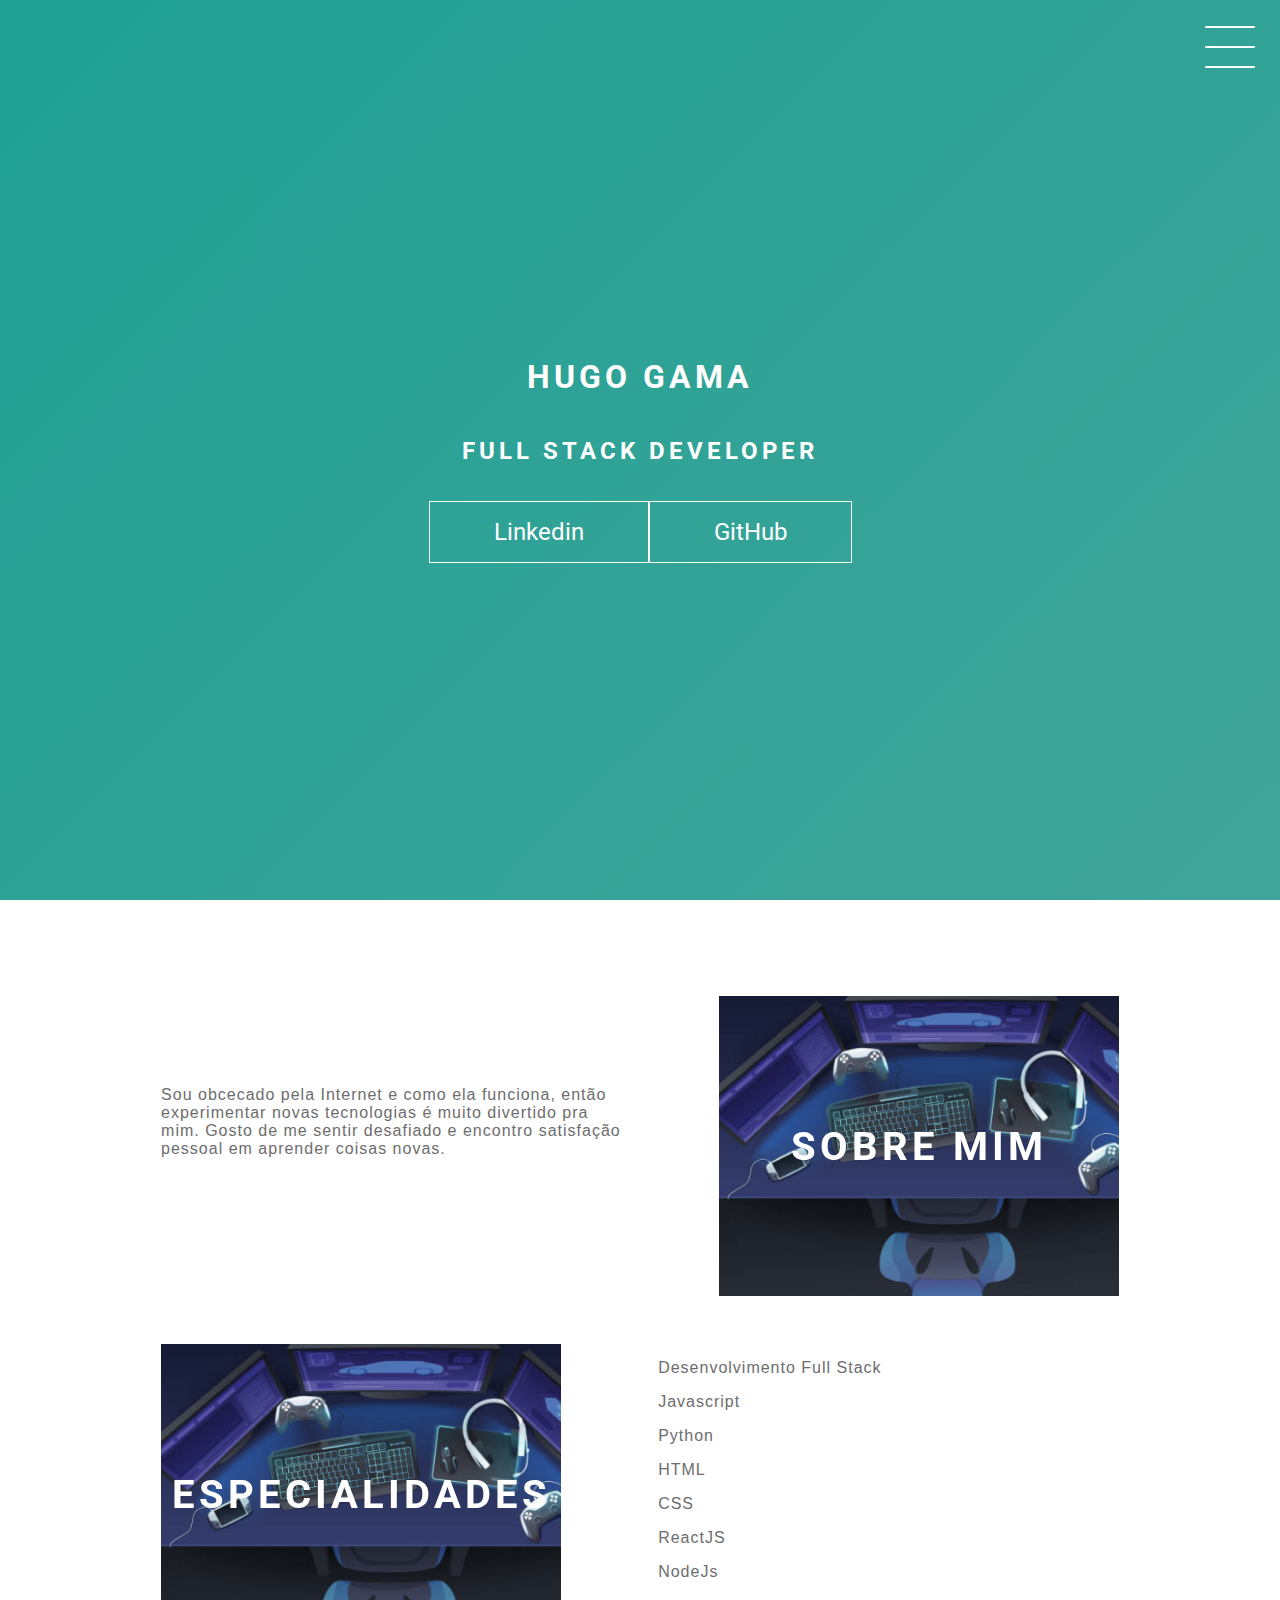
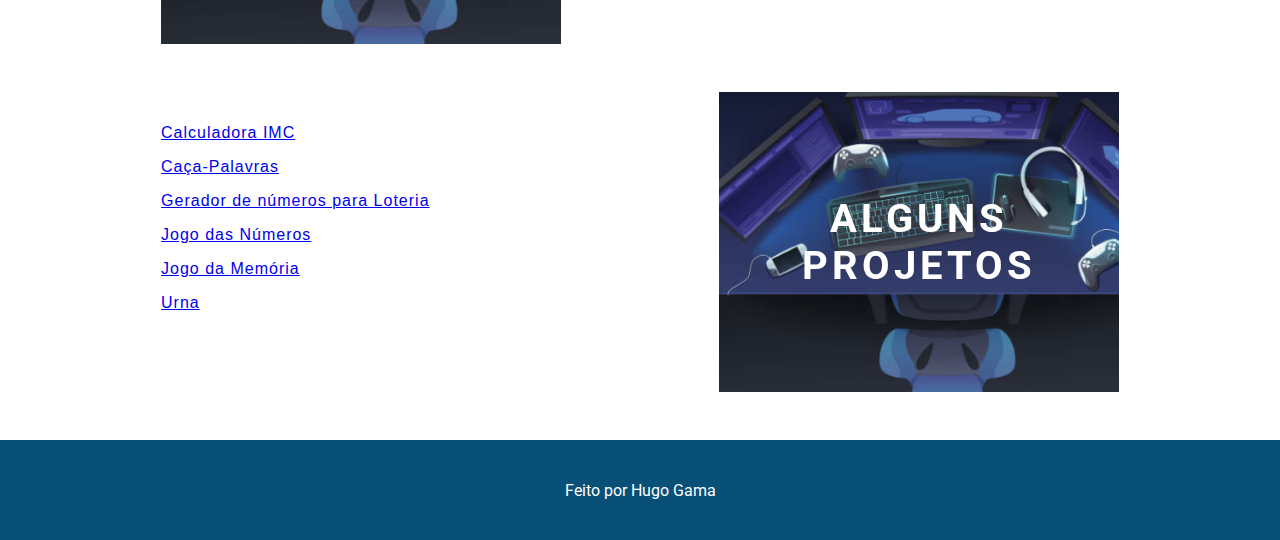
<file: index.html>
<!DOCTYPE html>
<html lang="en">
<head>
    <meta charset="UTF-8">
    <meta http-equiv="X-UA-Compatible" content="IE=edge">
    <meta name="viewport" content="width=device-width, initial-scale=1.0">
    <link rel="stylesheet" href="./assets/CSS/styles.css">
    <title>Portfolio Hugo Gama</title>
</head>
<body>
    <header class="header-wrapper">
        <div class="header">
            <div class="checkbox-container">
                <div class="checkbox-wrapper">
                    <input type="checkbox" id="toggle">
                    <label class="checkbox" for="toggle">
                        <div class="trace"></div>
                        <div class="trace"></div>
                        <div class="trace"></div>
                    </label>
                    <div class="menu"></div>
                    <nav class="menu-items">
                        <ul>
                            <li>
                                <a href="./index.html">Home</a>
                            </li>
                            <li>
                                <a href="./projetos.html">Projetos</a>
                            </li>
                        </ul>
                    </nav>
                </div>
            </div>
        </div>
        <h1>Hugo Gama</h1>
        <h2>Full Stack Developer</h2>
        <div class="social-media">
            <a href="https://www.linkedin.com/in/hugo-luiz-santos-aa7a957b/" target="_blank">Linkedin</a>
            <a href="https://github.com/hugoluiz1984" target="_blank">GitHub</a>
        </div>
    </header>
    <main class="container">
        <div class="card-container">
            <div class="card-text">Sou obcecado pela Internet e como ela funciona, então experimentar novas tecnologias é muito divertido pra mim. Gosto de me sentir desafiado e encontro satisfação pessoal em aprender coisas novas. 
            </div>
            <div class="card">
                <div class="card-wrapper">
                    <h2>Sobre Mim</h2>
                </div>
            </div>
        </div>

        <div class="card-container">
            <div class="card">
                <div class="card-wrapper">
                    <h2>Especialidades</h2>
                </div>
            </div>
            <div class="card-text"><p>Desenvolvimento Full Stack</p><p>Javascript</p><p>Python</p><p>HTML</p><p>CSS</p><p>ReactJS</p><p>NodeJs</p>
            </div>
        </div>

        <div class="card-container">
            <div class="card-text">
                <a href="./projetos.html"><p>Calculadora IMC</p><p>Caça-Palavras</p><p>Gerador de números para Loteria</p><p>Jogo das Números</p><p>Jogo da Memória</p><p>Urna</p> </a>
            </div>
            <div class="card">
                <div class="card-wrapper">
                    <h2>Alguns Projetos</h2>
                    
                </div>
                
            </div>
        </div>

        
    </main>
    <footer class="footer">
        Feito por Hugo Gama
    </footer>
</body>
</html>
</file>
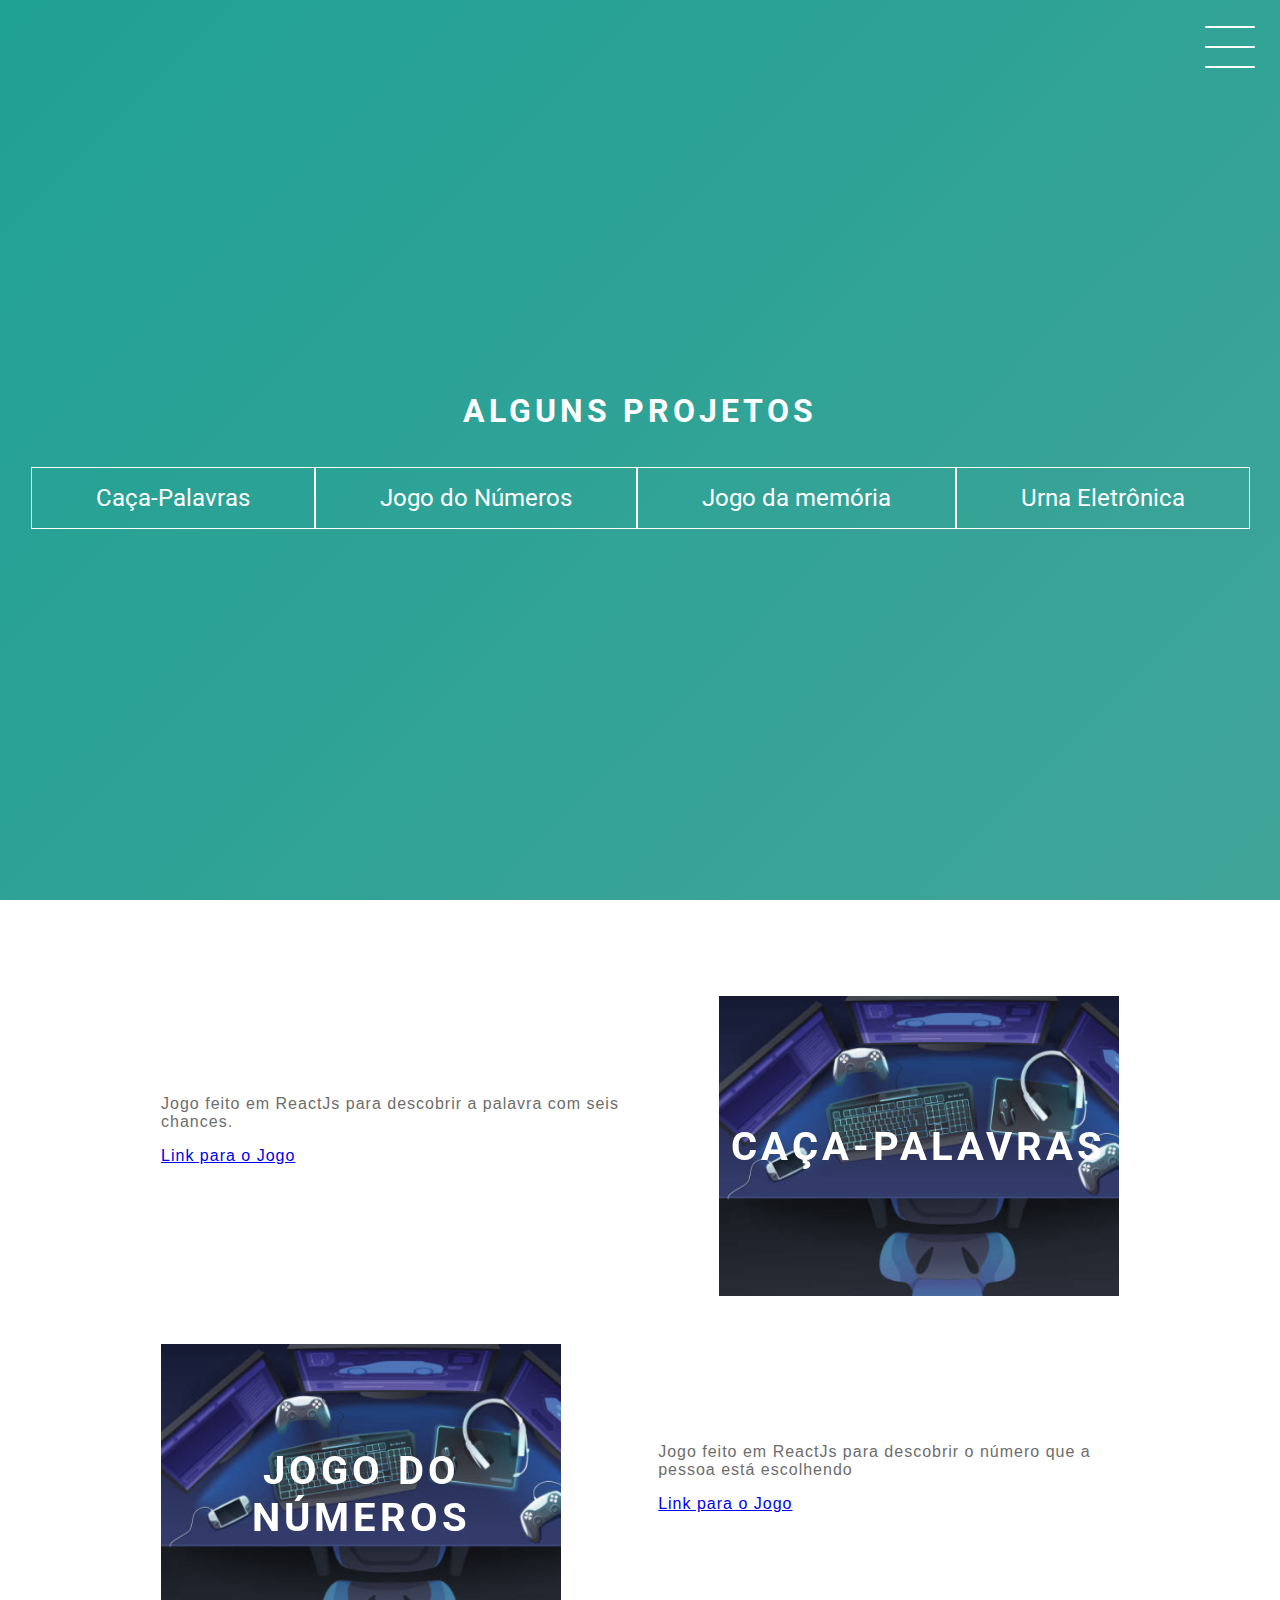
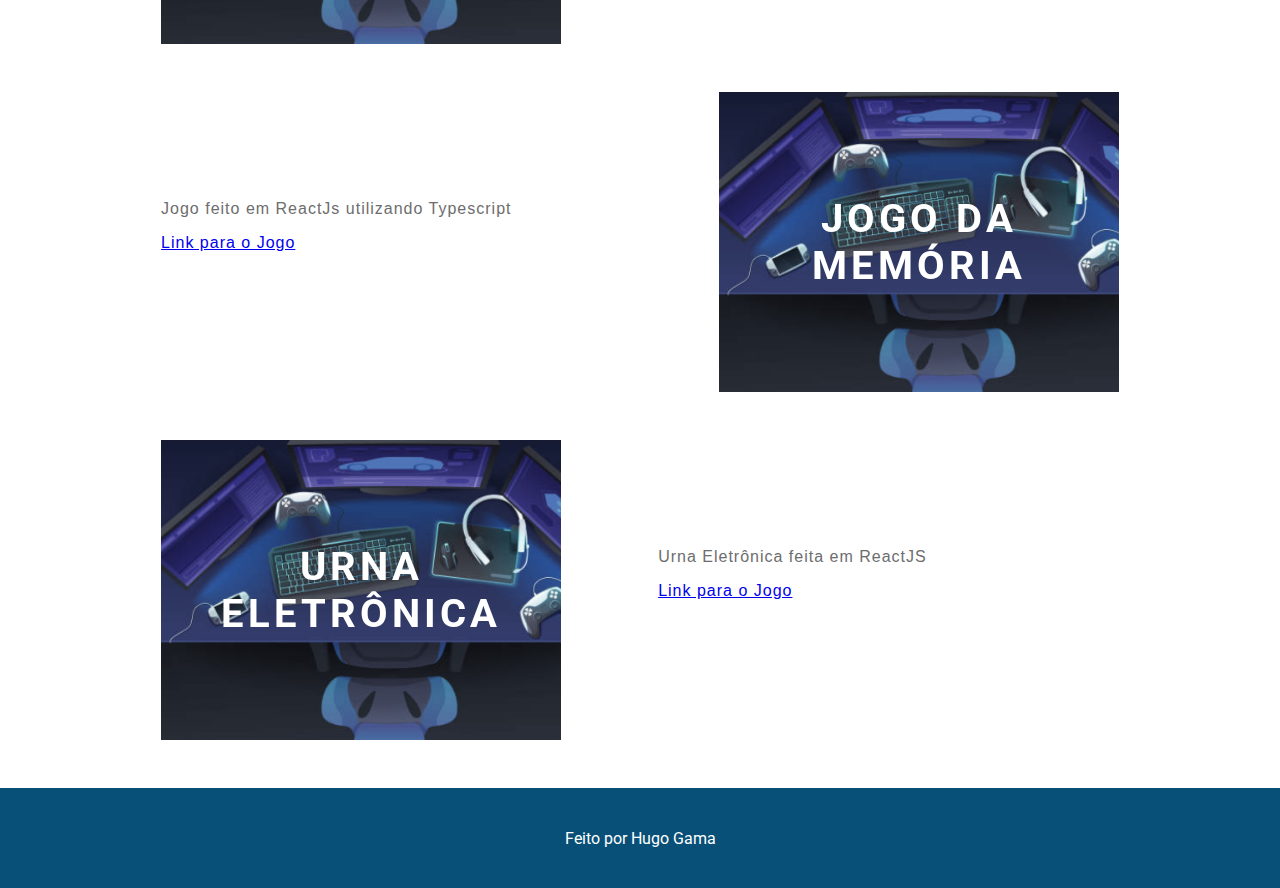
<file: projetos.html>
<!DOCTYPE html>
<html lang="en">
<head>
    <meta charset="UTF-8">
    <meta http-equiv="X-UA-Compatible" content="IE=edge">
    <meta name="viewport" content="width=device-width, initial-scale=1.0">
    <link rel="stylesheet" href="./assets/CSS/styles.css">
    <title>Portfolio Hugo Gama - Projetos</title>
</head>
<body>
    <header class="header-wrapper">
        <div class="header">
            <div class="checkbox-container">
                <div class="checkbox-wrapper">
                    <input type="checkbox" id="toggle">
                    <label class="checkbox" for="toggle">
                        <div class="trace"></div>
                        <div class="trace"></div>
                        <div class="trace"></div>
                    </label>
                    <div class="menu"></div>
                    <nav class="menu-items ">
                        <ul>
                            <li>
                                <a href="./index.html">Home</a>
                            </li>
                            <li>
                                <a href="./projetos.html">Projetos</a>
                            </li>
                        </ul>
                    </nav> 
                </div>
            </div>
        </div>
        <h1>alguns PROJETOS</h1>
        <div class="social-media">
            <a href="https://www.linkedin.com/in/hugo-luiz-santos-aa7a957b/" target="_blank">Caça-Palavras</a>
            <a href="https://github.com/hugoluiz1984" target="_blank">Jogo do Números</a>
            <a href="https://www.linkedin.com/in/hugo-luiz-santos-aa7a957b/" target="_blank">Jogo da memória</a>
            <a href="https://github.com/hugoluiz1984" target="_blank">Urna Eletrônica</a>
        </div>
    </header>
    <main class="container">
        <div class="card-container">
            <div class="card-text">
                <p>Jogo feito em ReactJs para descobrir a palavra com seis chances.</p>
                <a href="https://palavras.vercel.app/"  target="_blank">Link para o Jogo</a> 
            </div>
            <div class="card">
                <div class="card-wrapper">
                    <h2>Caça-Palavras</h2>
                </div>
            </div>
        </div>
        <div class="card-container">
            <div class="card">
                <div class="card-wrapper">
                    <h2>Jogo do Números</h2>
                </div>
            </div>
            <div class="card-text">
                <p>Jogo feito em ReactJs para descobrir o número que a pessoa está escolhendo</p>
                <a href="https://jogonumeros.vercel.app/"  target="_blank">Link para o Jogo</a> 
            </div>
        </div>
        <div class="card-container">
            <div class="card-text">
                <p>Jogo feito em ReactJs utilizando Typescript</p>
                <a href="https://memoria-react-typescript.vercel.app/"  target="_blank">Link para o Jogo</a> 
            </div>
            <div class="card">
                <div class="card-wrapper">
                    <h2>Jogo da memória</h2>
                </div>
            </div>
        </div>

        <div class="card-container">
            <div class="card">
                <div class="card-wrapper">
                    <h2>Urna Eletrônica</h2>
                </div>
            </div>
            <div class="card-text">
                <p>Urna Eletrônica feita em ReactJS </p>
                <a href="https://urna-xi.vercel.app/"  target="_blank">Link para o Jogo</a> 
            </div>
        </div>


        
    </main>
    <footer class="footer">
        Feito por Hugo Gama
    </footer>
</body>
</html>
</file>
<file: assets/CSS/styles.css>
@import url('https://fonts.googleapis.com/css2?family=Roboto:wght@100&display=swap');

body {
    margin: 0;
    padding: 0;
    color: #fff;
    font-family: 'Roboto', sans-serif;
}
/*HEADER*/
.header-wrapper {
    height: 100vh;
    width: 100%;
    background: linear-gradient(-45deg, #5e0878, #085078, #4ca59b, #1fa194);
    background-size: 400% 400%;
    display:flex;
    flex-direction: column;
    justify-content: center;
    align-items: center;
    position: relative;
    animation: backgroundTransition 8s ease-in-out infinite;
}

h1 {
    text-transform: uppercase;
    letter-spacing: 4px;
}
h2 {
    text-transform: uppercase;
    letter-spacing: 4px;
}
.social-media {
    margin-top: 1rem;
    display: flex;
}

.social-media a {
    text-decoration: none;
    color:#fff; 
    font-size: 24px;
    padding: 1rem 4rem; 
    border:1px solid #fff;
    min-width: 4rem;
    display: flex;
    justify-content:center;
    align-items:center;
    transition:.5s cubic-bezier(0.55, 0.025, 0.675, 0.97);
}

a:hover{
    color:#085078;
    background-color:#fff;
}
@keyframes backgroundTransition {
    0%{
        background-position:0% 80%;
    }
    50%{
        background-position:80% 100%;
    }
    100%{
        background-position:0% 90%;
    }
}

/*Menu hamburger*/
.checkbox-container {
    display: flex;
    justify-content:center;
    align-items:center;
}

.checkbox {
    height: 100px;
    width: 100px; 
    position:absolute;
    top: 0;
    right:0;
    display: flex;
    justify-content:center;
    cursor: pointer;
    z-index: 9999;
    transition: 400ms ease-in-out 0s;
}
.checkbox .trace{
    width:50px;
    height:2px;
    background-color:#fff;
    position: absolute;
    border-radius: 4px;
    transition: 0.5s ease-in-out;
}

.checkbox .trace:nth-child(1) {
    top:26px;
    transform: rotate(0);
}
.checkbox .trace:nth-child(2) {
    top:46px;
    transform: rotate(0);
}
.checkbox .trace:nth-child(3) {
    top:66px;
    transform: rotate(0);
}
#toggle{
    display:none;
}

/* MENU */

.menu {
    position: absolute;
    top: 28px;
    right: 30px;
    background: transparent;
    height: 40px;
    width: 40px;
    border-radius: 50%;
    box-shadow: 0px 0px 0px 0px white;
    z-index: -1;
    transition: 400ms ease-in-out 0s;
}

.menu-items {
    position: fixed;
    top: 0;
    left: 0;
    width: 100%;
    height: 100vh;
    display: flex;
    justify-content: center;
    align-items: center;
    z-index: 2;
    opacity: 0;
    visibility: hidden;
    transition: 400ms ease-in-out 0s;
}

.menu-items ul {
    list-style-type: none;
}

.menu-items ul li a{
    margin: 10px 0;
    color: #2E1C2B;
    text-decoration: none;
    text-transform: uppercase;
    letter-spacing: 4px;
    font-size: 40px;
}
/*Animação do menu*/
#toggle:checked + .checkbox .trace:nth-child(1){
    transform: rotate(45deg);
    background-color: #2E1c2B;
    top: 47px;
}
#toggle:checked + .checkbox .trace:nth-child(2){
    transform: translateX(-100px);
    width:30px;
    visibility:hidden;
    opacity: 0;
}
#toggle:checked + .checkbox .trace:nth-child(3){
    transform: rotate(-45deg);
    background-color: #2E1c2B;
    top: 48px;
}

#toggle:checked + .checkbox{
    background-color: #FFF;
}

#toggle:checked ~ .menu {
    box-shadow: 0px 0px 0px 100vmax white;
    z-index: 1;
}

#toggle:checked ~ .menu-items {
    visibility: visible;
    opacity:1;
}
/* CARDS */

.container {
    width: 100%;
    height: auto;
    display: flex;
    flex-direction: column;
    justify-content: space-evenly;
    align-items: center;
    margin: 3rem 0;
}

.card-container {
    display: flex;
    align-items: center;
    justify-content: space-evenly;
    width: 90%;
}

.card {
    height: 300px;
    width: 400px;
    margin: 3rem 0 0 0;
    background-image: url('../imagems/card.png');
    background-position: center;
    background-repeat: no-repeat;
    background-size: cover;
    display: flex;
    justify-content: center;
    align-items: center;
    filter: grayscale(0.5);
    color: white;
    transition: 0.3s;
}

.card-text {
    width: 40%;
    font-family: sans-serif;
    letter-spacing: 1px;
    color: rgb(109, 109, 109);
}

.card-wrapper {
    text-align: center;
    display: flex;
    flex-direction: column;
    justify-content: center;
    align-items: center;
    position: relative;
}

.card-wrapper::before {
    content: '';
    position: absolute;
    height: 100px;
    width: 100px;
    display: block;
    border: 1px solid white;
    opacity: 0;
    transition: 0.3s;
}

.card-wrapper h2 {
    font-size: 40px;
    text-transform: uppercase;
    letter-spacing: 4px;
    margin: 0;
    transition: 0.3s;
}

.card-wrapper p {
    font-size: 0;
    visibility: hidden;
    opacity: 0;
    font-weight: bold;
    text-transform: uppercase;
    transition: 0.3s;
}

.card:hover {
    filter: unset;
}

.card:hover > .card-wrapper::before {
    height: 250px;
    width: 350px;
    opacity: 1;
}

.card:hover > .card-wrapper p {
    opacity: 1;
    visibility: visible;
    font-size: 14px;
}

/* FOOTER */

.footer {
    width: 100%;
    height: 100px;
    background-color: #085078;
    display: flex;
    justify-content: center;
    align-items: center;
}

@media (max-width: 800px) {
    .social-media {
        display: flex;
        flex-direction: column;
    }

    .container {
        margin-top: 0;
    }

    .card-container {
        flex-direction: column;
    }

    .container .card-container:nth-child(1),
    .container .card-container:nth-child(3) {
        flex-direction: column-reverse;
    }

    .card {
        height: 250px;
        width: 250px;
    }

    .card-text {
        width: 90%;
        margin-top: 2rem;
        text-align: center;
    }

    .card:hover > .card-wrapper::before {
        height: 190px;
        width: 190px;
    }
}
</file>
